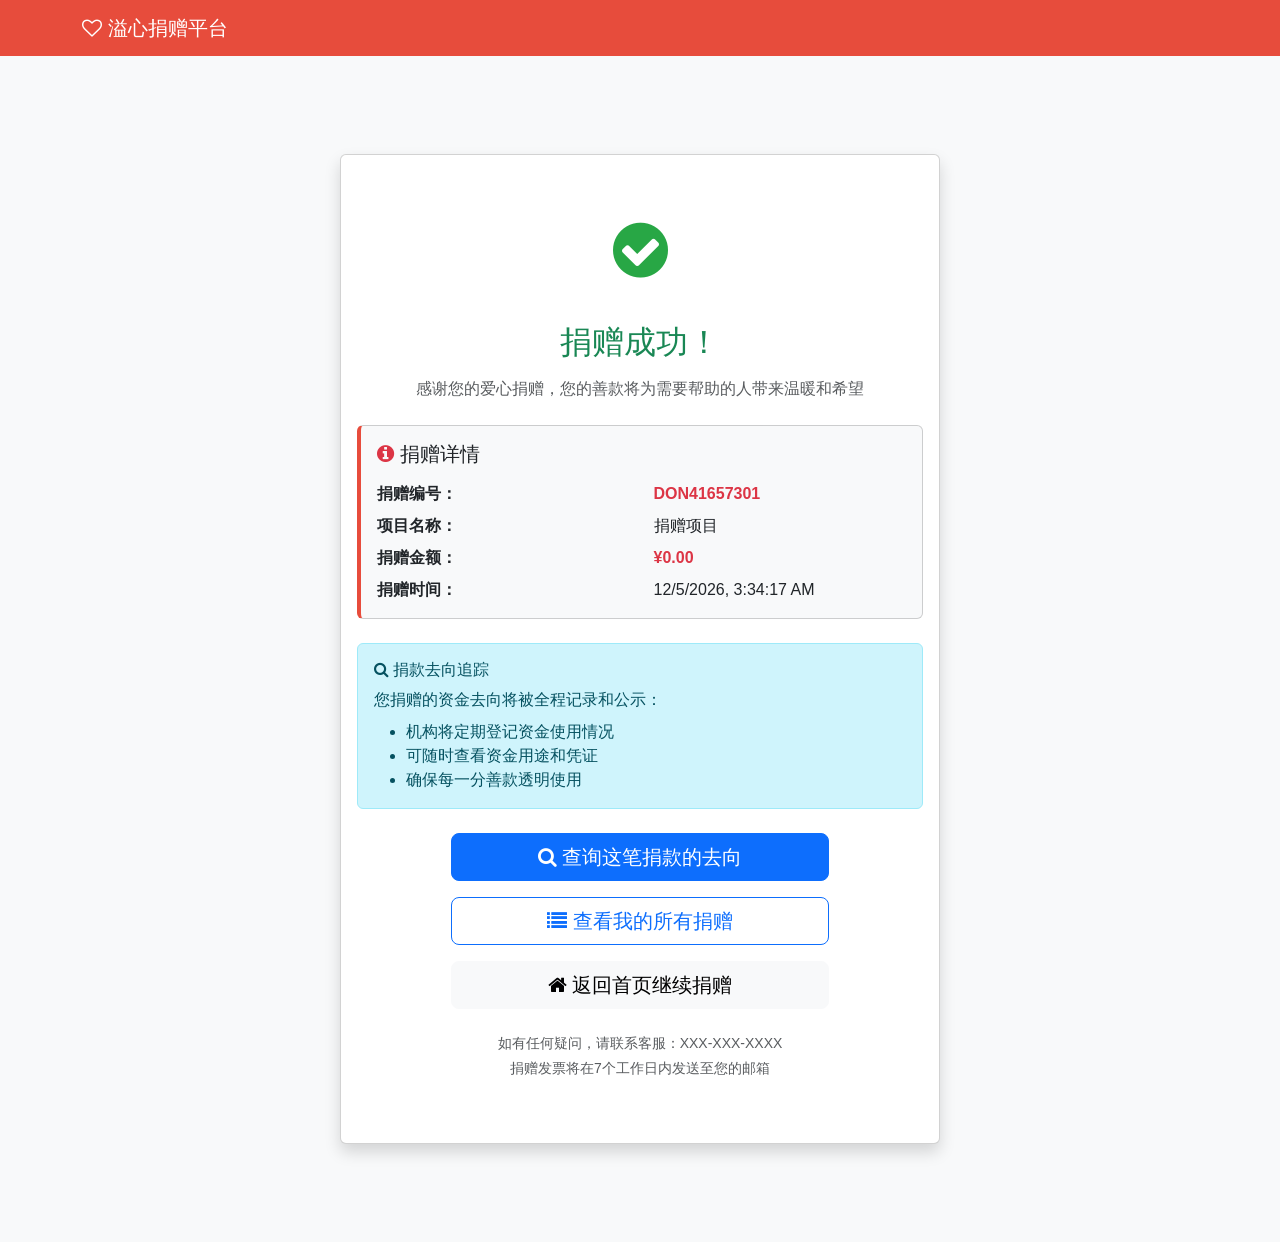
<file: repo/donation-success.html>
<!DOCTYPE html>
<html lang="zh-CN">
<head>
    <meta charset="UTF-8">
    <meta name="viewport" content="width=device-width, initial-scale=1.0">
    <title>溢心捐赠平台 - 捐赠成功</title>
    <link href="https://cdn.jsdelivr.net/npm/bootstrap@5.3.0/dist/css/bootstrap.min.css" rel="stylesheet">
    <link rel="stylesheet" href="https://cdn.jsdelivr.net/npm/font-awesome@4.7.0/css/font-awesome.min.css">
    <style>
        body { font-family: "Microsoft YaHei", sans-serif; background-color: #f8f9fa; }
        .success-card { max-width: 600px; margin: 50px auto; }
        .success-icon { font-size: 4rem; color: #28a745; }
        .info-card { background-color: #f8f9fa; border-left: 4px solid #e74c3c; }
    </style>
</head>
<body>
    <nav class="navbar navbar-expand-lg navbar-dark" style="background-color: #e74c3c;">
        <div class="container">
            <a class="navbar-brand" href="index.html">
                <i class="fa fa-heart-o"></i> 溢心捐赠平台
            </a>
        </div>
    </nav>

    <div class="container py-5">
        <div class="card success-card shadow">
            <div class="card-body text-center py-5">
                <!-- 成功图标 -->
                <div class="success-icon mb-4">
                    <i class="fa fa-check-circle"></i>
                </div>
                
                <!-- 成功标题 -->
                <h2 class="text-success mb-3">捐赠成功！</h2>
                <p class="text-muted mb-4">感谢您的爱心捐赠，您的善款将为需要帮助的人带来温暖和希望</p>
                
                <!-- 捐赠信息卡片 -->
                <div class="card info-card mb-4 text-start">
                    <div class="card-body">
                        <h5 class="card-title mb-3"><i class="fa fa-info-circle text-danger"></i> 捐赠详情</h5>
                        <div id="donationInfo">
                            <!-- 动态加载 -->
                        </div>
                    </div>
                </div>
                
                <!-- 去向追踪信息 -->
                <div class="alert alert-info text-start mb-4">
                    <h6><i class="fa fa-search"></i> 捐款去向追踪</h6>
                    <p class="mb-2">您捐赠的资金去向将被全程记录和公示：</p>
                    <ul class="mb-0">
                        <li>机构将定期登记资金使用情况</li>
                        <li>可随时查看资金用途和凭证</li>
                        <li>确保每一分善款透明使用</li>
                    </ul>
                </div>
                
                <!-- 操作按钮 -->
                <div class="d-grid gap-3 col-md-8 mx-auto">
                    <button onclick="viewDonationUsage()" class="btn btn-primary btn-lg">
                        <i class="fa fa-search"></i> 查询这笔捐款的去向
                    </button>
                    <button onclick="viewAllDonations()" class="btn btn-outline-primary btn-lg">
                        <i class="fa fa-list"></i> 查看我的所有捐赠
                    </button>
                    <button onclick="goToHome()" class="btn btn-light btn-lg">
                        <i class="fa fa-home"></i> 返回首页继续捐赠
                    </button>
                </div>
                
                <!-- 温馨提示 -->
                <div class="mt-4 text-muted small">
                    <p class="mb-1">如有任何疑问，请联系客服：XXX-XXX-XXXX</p>
                    <p>捐赠发票将在7个工作日内发送至您的邮箱</p>
                </div>
            </div>
        </div>
    </div>

    <script src="login-check.js"></script>
    <script>
        // 从URL参数获取捐赠信息
        const urlParams = new URLSearchParams(window.location.search);
        const donationId = urlParams.get('donationId') || 'DON' + Date.now().toString().slice(-8);
        const projectName = urlParams.get('project') || '捐赠项目';
        const amount = urlParams.get('amount') || '0.00';
        const projectId = urlParams.get('projectId') || '1';
        
        // 显示捐赠信息
        document.getElementById('donationInfo').innerHTML = `
            <div class="row">
                <div class="col-6">
                    <p class="mb-2"><strong>捐赠编号：</strong></p>
                    <p class="mb-2"><strong>项目名称：</strong></p>
                    <p class="mb-2"><strong>捐赠金额：</strong></p>
                    <p class="mb-0"><strong>捐赠时间：</strong></p>
                </div>
                <div class="col-6">
                    <p class="mb-2 text-danger fw-bold">${donationId}</p>
                    <p class="mb-2">${projectName}</p>
                    <p class="mb-2 text-danger fw-bold">¥${parseFloat(amount).toFixed(2)}</p>
                    <p class="mb-0">${new Date().toLocaleString()}</p>
                </div>
            </div>
        `;
        
        // 查询该笔捐款的去向
        function viewDonationUsage() {
            if (isLoggedIn()) {
                // 跳转到该笔捐赠的去向详情页
                window.location.href = `donor-dashboard.html?donation=${donationId}`;
            } else {
                alert('请先登录以查看捐款去向');
                window.location.href = `login.html?redirect=donor-dashboard.html&donationId=${donationId}`;
            }
        }
        
        // 查看所有捐赠
        function viewAllDonations() {
            if (isLoggedIn()) {
                window.location.href = 'donor-dashboard.html';
            } else {
                alert('请先登录以查看捐赠记录');
                window.location.href = 'login.html?redirect=donor-dashboard.html';
            }
        }
        
        // 返回首页
        function goToHome() {
            window.location.href = 'index.html';
        }
    </script>
</body>
</html>
</file>
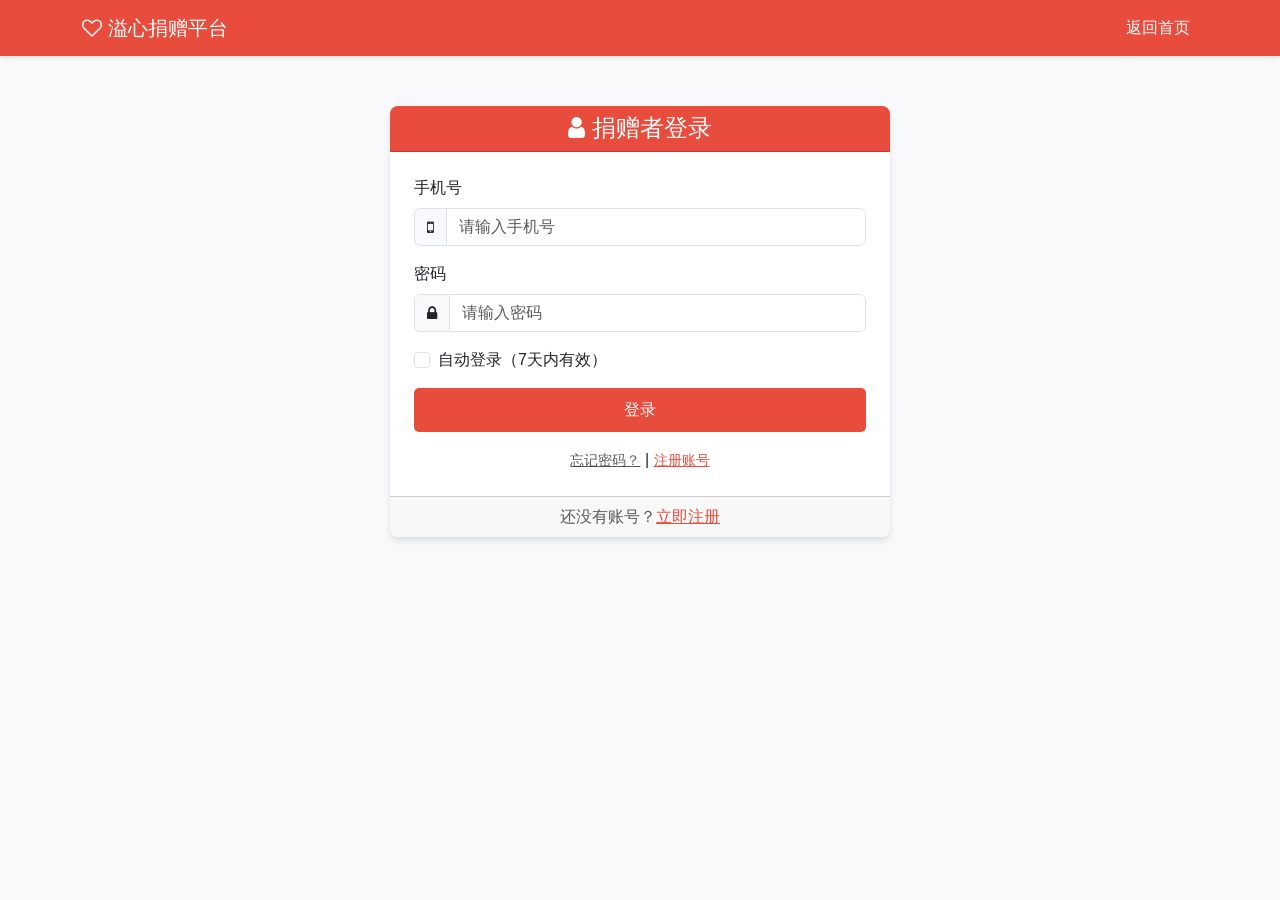
<file: repo/donation-usage.html>
<!DOCTYPE html>
<html lang="zh-CN">
<head>
    <meta charset="UTF-8">
    <meta name="viewport" content="width=device-width, initial-scale=1.0">
    <title>溢心捐赠平台 - 捐款去向详情</title>
    <link href="https://cdn.jsdelivr.net/npm/bootstrap@5.3.0/dist/css/bootstrap.min.css" rel="stylesheet">
    <link rel="stylesheet" href="https://cdn.jsdelivr.net/npm/font-awesome@4.7.0/css/font-awesome.min.css">
    <link rel="stylesheet" href="style.css">
    <style>
        .usage-item {
            border-left: 4px solid #e74c3c;
            padding-left: 15px;
            margin-bottom: 20px;
        }
        .proof-img {
            max-width: 200px;
            cursor: pointer;
            transition: transform 0.3s;
        }
        .proof-img:hover {
            transform: scale(1.05);
        }
    </style>
</head>
<body>
    <nav class="navbar navbar-expand-lg navbar-dark">
        <div class="container">
            <a class="navbar-brand" href="index.html"><i class="fa fa-heart-o"></i> 溢心捐赠平台</a>
            <div class="navbar-nav ms-auto">
                <a href="donor-dashboard.html" class="nav-link">我的捐赠</a>
                <a href="index.html" class="nav-link">首页</a>
            </div>
        </div>
    </nav>

    <div class="container py-5">
        <div class="row">
            <div class="col-md-8">
                <!-- 捐赠信息 -->
                <div class="card mb-4">
                    <div class="card-header bg-danger text-white">
                        <h5 class="mb-0"><i class="fa fa-info-circle"></i> 捐赠信息</h5>
                    </div>
                    <div class="card-body">
                        <div class="row" id="donationInfo">
                            <!-- 动态加载 -->
                        </div>
                    </div>
                </div>

                <!-- 捐款去向记录 -->
                <div class="card">
                    <div class="card-header bg-white">
                        <h5 class="mb-0"><i class="fa fa-search"></i> 资金使用记录</h5>
                        <small class="text-muted">这笔捐款的具体使用情况</small>
                    </div>
                    <div class="card-body">
                        <div id="usageRecords">
                            <!-- 动态加载 -->
                        </div>
                        <div class="text-center py-4" id="loading">
                            <div class="spinner-border text-danger" role="status">
                                <span class="visually-hidden">加载中...</span>
                            </div>
                        </div>
                        <div class="text-center py-4" id="noUsage" style="display: none;">
                            <div class="alert alert-info">
                                <i class="fa fa-info-circle"></i> 该笔捐款的去向记录正在登记中
                            </div>
                        </div>
                    </div>
                </div>
            </div>

            <!-- 侧边栏信息 -->
            <div class="col-md-4">
                <div class="card sticky-top" style="top: 20px;">
                    <div class="card-body">
                        <h6><i class="fa fa-lightbulb-o text-warning"></i> 捐款去向说明</h6>
                        <p class="small text-muted">机构会定期登记资金的具体使用情况，包括：</p>
                        <ul class="small text-muted">
                            <li>资金的具体用途</li>
                            <li>使用金额和时间</li>
                            <li>相关的凭证图片</li>
                            <li>审核状态</li>
                        </ul>
                        
                        <hr>
                        
                        <h6><i class="fa fa-clock-o text-info"></i> 时间线</h6>
                        <div class="timeline mt-3">
                            <div class="timeline-item">
                                <div class="timeline-marker bg-danger"></div>
                                <div class="timeline-content">
                                    <small class="text-muted">捐赠时间</small>
                                    <p class="mb-0" id="donationTime">--</p>
                                </div>
                            </div>
                            <div class="timeline-item">
                                <div class="timeline-marker bg-warning"></div>
                                <div class="timeline-content">
                                    <small class="text-muted">资金到账</small>
                                    <p class="mb-0">捐赠后实时到账</p>
                                </div>
                            </div>
                            <div class="timeline-item">
                                <div class="timeline-marker bg-primary"></div>
                                <div class="timeline-content">
                                    <small class="text-muted">使用登记</small>
                                    <p class="mb-0" id="usageTime">--</p>
                                </div>
                            </div>
                        </div>
                    </div>
                </div>
            </div>
        </div>
    </div>

    <!-- 图片预览模态框 -->
    <div class="modal fade" id="imagePreviewModal" tabindex="-1">
        <div class="modal-dialog modal-lg">
            <div class="modal-content">
                <div class="modal-body text-center">
                    <img id="previewImage" class="img-fluid" src="">
                </div>
            </div>
        </div>
    </div>

    <script src="https://cdn.jsdelivr.net/npm/bootstrap@5.3.0/dist/js/bootstrap.bundle.min.js"></script>
    <script src="login-check.js"></script>
    <script>
        // 页面访问控制
        const user = getCurrentUser();
        if (!user || user.userType !== 'donor') {
            alert('请先以捐赠者身份登录');
            window.location.href = 'login.html?redirect=donation-usage.html';
        }

        // 从URL获取捐赠ID
        const urlParams = new URLSearchParams(window.location.search);
        const donationId = urlParams.get('donationId');

        if (!donationId) {
            alert('未指定捐赠记录');
            window.location.href = 'donor-dashboard.html';
        }

        // 模拟数据
        const usageDetailData = {
            donationInfo: {
                id: donationId,
                orderNo: donationId,
                projectTitle: '乡村教育助学计划',
                orgName: '中国乡村发展基金会',
                amount: 100.00,
                date: '2024-12-15 10:30:25',
                status: 'paid'
            },
            usageRecords: [
                {
                    id: 1,
                    description: '为XX县希望小学采购学习用品（书包、文具、作业本等）',
                    amount: 50.00,
                    date: '2024-12-20',
                    status: 'verified',
                    proof: 'https://picsum.photos/400/300?random=6',
                    proofName: '采购发票.jpg',
                    verifiedBy: '管理员',
                    verifiedAt: '2024-12-21 09:30:00'
                },
                {
                    id: 2,
                    description: '乡村教师培训课程费用',
                    amount: 30.00,
                    date: '2024-12-25',
                    status: 'submitted',
                    proof: null,
                    verifiedBy: null,
                    verifiedAt: null
                }
            ]
        };

        $(document).ready(function() {
            loadDonationDetail();
        });

        function loadDonationDetail() {
            setTimeout(() => {
                // 显示捐赠信息
                const info = usageDetailData.donationInfo;
                document.getElementById('donationInfo').innerHTML = `
                    <div class="col-md-6">
                        <p class="mb-2"><strong>项目名称：</strong>${info.projectTitle}</p>
                        <p class="mb-2"><strong>捐赠机构：</strong>${info.orgName}</p>
                        <p class="mb-2"><strong>捐赠金额：</strong><span class="text-danger fw-bold">¥${info.amount.toFixed(2)}</span></p>
                        <p class="mb-0"><strong>捐赠时间：</strong>${info.date}</p>
                    </div>
                    <div class="col-md-6">
                        <p class="mb-2"><strong>捐赠编号：</strong><code>${info.orderNo}</code></p>
                        <p class="mb-2"><strong>捐赠状态：</strong><span class="badge bg-success">已支付</span></p>
                        <p class="mb-2"><strong>去向登记：</strong><span class="badge bg-primary">${usageDetailData.usageRecords.length}条</span></p>
                    </div>
                `;
                
                // 更新时间线
                document.getElementById('donationTime').textContent = info.date.split(' ')[0];
                
                if (usageDetailData.usageRecords.length > 0) {
                    const lastUsage = usageDetailData.usageRecords[0];
                    document.getElementById('usageTime').textContent = lastUsage.date;
                }
                
                // 加载使用记录
                loadUsageRecords();
            }, 500);
        }

        function loadUsageRecords() {
            const container = document.getElementById('usageRecords');
            const loading = document.getElementById('loading');
            const noUsage = document.getElementById('noUsage');
            
            setTimeout(() => {
                loading.style.display = 'none';
                
                if (usageDetailData.usageRecords.length === 0) {
                    noUsage.style.display = 'block';
                    return;
                }
                
                usageDetailData.usageRecords.forEach(record => {
                    const usageItem = document.createElement('div');
                    usageItem.className = 'usage-item';
                    
                    let proofHtml = '';
                    if (record.proof) {
                        proofHtml = `
                        <div class="mt-3">
                            <p class="mb-2"><strong>凭证文件：</strong></p>
                            <a href="javascript:void(0)" onclick="previewImage('${record.proof}')">
                                <img src="${record.proof}" class="proof-img img-thumbnail" 
                                     alt="${record.proofName || '凭证图片'}" 
                                     title="点击查看大图">
                            </a>
                        </div>`;
                    }
                    
                    let verifiedHtml = '';
                    if (record.verifiedBy) {
                        verifiedHtml = `<p class="mb-1"><strong>审核人：</strong>${record.verifiedBy}</p>
                                      <p class="mb-0"><strong>审核时间：</strong>${record.verifiedAt}</p>`;
                    }
                    
                    usageItem.innerHTML = `
                        <h6>${record.description}</h6>
                        <div class="row">
                            <div class="col-md-6">
                                <p class="mb-1"><strong>使用金额：</strong>¥${record.amount.toFixed(2)}</p>
                                <p class="mb-1"><strong>使用日期：</strong>${record.date}</p>
                                <p class="mb-1"><strong>登记状态：</strong>
                                    <span class="badge ${getUsageStatusClass(record.status)}">
                                        ${getUsageStatusText(record.status)}
                                    </span>
                                </p>
                                ${verifiedHtml}
                            </div>
                        </div>
                        ${proofHtml}
                        <hr class="mt-3">
                    `;
                    
                    container.appendChild(usageItem);
                });
            }, 800);
        }

        function previewImage(src) {
            document.getElementById('previewImage').src = src;
            new bootstrap.Modal(document.getElementById('imagePreviewModal')).show();
        }

        function getUsageStatusClass(status) {
            switch(status) {
                case 'verified': return 'bg-success';
                case 'submitted': return 'bg-warning';
                case 'draft': return 'bg-secondary';
                default: return 'bg-secondary';
            }
        }

        function getUsageStatusText(status) {
            const statusMap = {
                'draft': '草稿',
                'submitted': '已提交',
                'verified': '已审核'
            };
            return statusMap[status] || status;
        }
    </script>
</body>
</html>
</file>
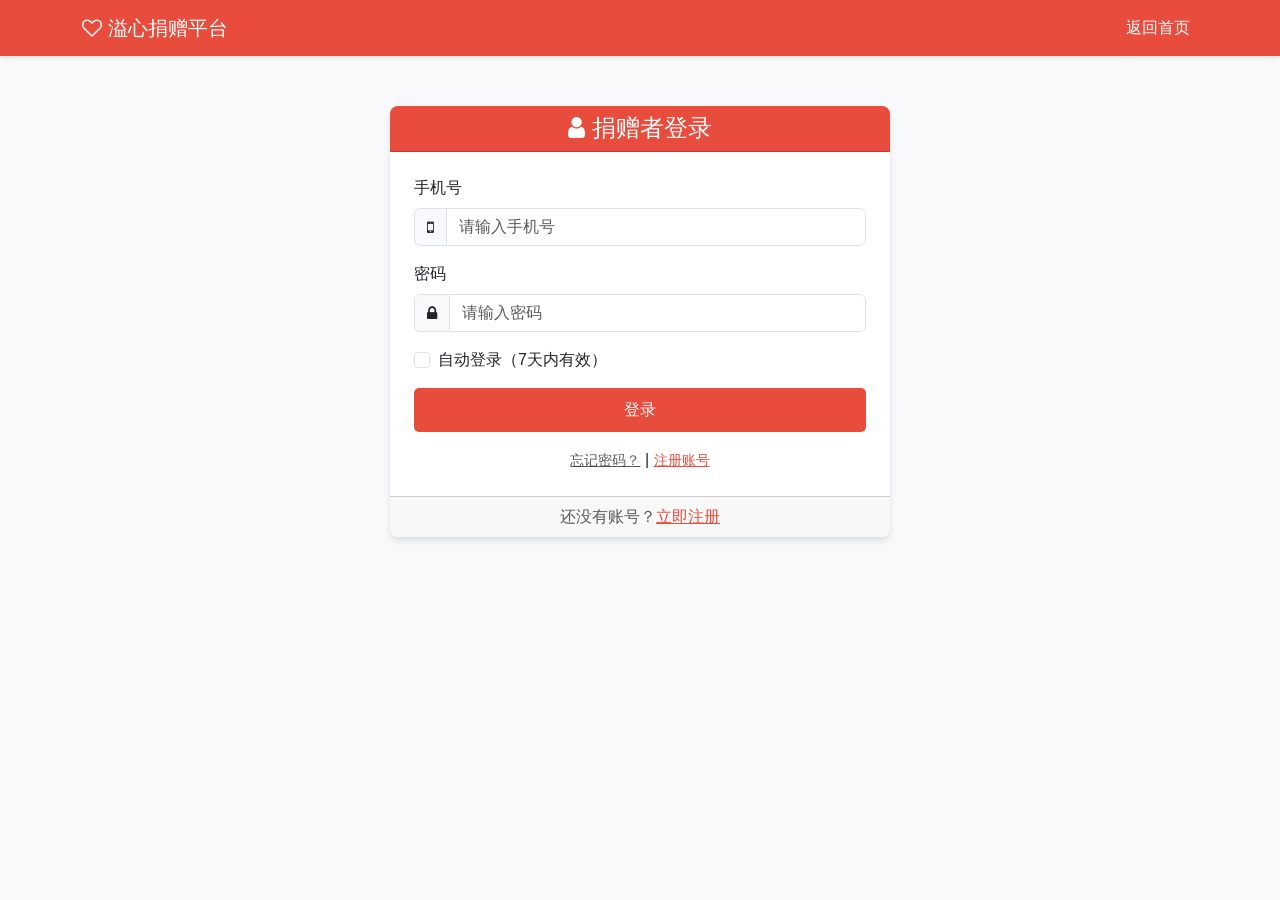
<file: repo/donor-dashboard.html>
<!DOCTYPE html>
<html lang="zh-CN">
<head>
    <meta charset="UTF-8">
    <meta name="viewport" content="width=device-width, initial-scale=1.0">
    <title>溢心捐赠平台 - 我的捐赠</title>
    <link href="https://cdn.jsdelivr.net/npm/bootstrap@5.3.0/dist/css/bootstrap.min.css" rel="stylesheet">
    <link rel="stylesheet" href="https://cdn.jsdelivr.net/npm/font-awesome@4.7.0/css/font-awesome.min.css">
    <link rel="stylesheet" href="style.css">
    <style>
        .status-badge { font-size: 0.8rem; }
        .donation-card { transition: transform 0.3s; }
        .donation-card:hover { transform: translateY(-3px); }
    </style>
</head>
<body>
    <nav class="navbar navbar-expand-lg navbar-dark">
        <div class="container">
            <a class="navbar-brand" href="index.html"><i class="fa fa-heart-o"></i> 溢心捐赠平台</a>
            <div class="navbar-nav ms-auto">
                <a href="index.html" class="nav-link">首页</a>
                <a href="donor-dashboard.html" class="nav-link active">我的捐赠</a>
                <button class="btn btn-light ms-2" onclick="logout()">退出登录</button>
            </div>
        </div>
    </nav>

    <div class="container py-5">
        <h2 class="mb-4"><i class="fa fa-heart"></i> 我的捐赠记录</h2>
        
        <!-- 统计信息 -->
        <div class="row mb-4">
            <div class="col-md-4">
                <div class="card bg-light">
                    <div class="card-body text-center">
                        <h3 class="text-danger" id="totalAmount">¥0</h3>
                        <small>累计捐赠</small>
                    </div>
                </div>
            </div>
            <div class="col-md-4">
                <div class="card bg-light">
                    <div class="card-body text-center">
                        <h3 class="text-success" id="totalCount">0</h3>
                        <small>捐赠次数</small>
                    </div>
                </div>
            </div>
            <div class="col-md-4">
                <div class="card bg-light">
                    <div class="card-body text-center">
                        <h3 class="text-info" id="projectsCount">0</h3>
                        <small>支持项目</small>
                    </div>
                </div>
            </div>
        </div>

        <!-- 捐赠记录列表 -->
        <div class="card">
            <div class="card-header bg-white">
                <h5 class="mb-0">捐赠历史</h5>
            </div>
            <div class="card-body">
                <div id="loading" class="text-center py-4">
                    <div class="spinner-border text-danger" role="status">
                        <span class="visually-hidden">加载中...</span>
                    </div>
                </div>
                <div id="noData" class="text-center py-4" style="display: none;">
                    <p class="text-muted">暂无捐赠记录</p>
                    <a href="index.html" class="btn donate-btn">去捐赠</a>
                </div>
                <div id="donationsList" class="row g-3">
                    <!-- 通过JS动态加载 -->
                </div>
            </div>
        </div>
    </div>

    <!-- 捐款去向详情模态框 -->
    <div class="modal fade" id="usageDetailModal" tabindex="-1">
        <div class="modal-dialog modal-lg">
            <div class="modal-content">
                <div class="modal-header">
                    <h5 class="modal-title">捐款去向详情</h5>
                    <button type="button" class="btn-close" data-bs-dismiss="modal"></button>
                </div>
                <div class="modal-body" id="usageContent">
                    <!-- 动态加载 -->
                </div>
            </div>
        </div>
    </div>

    <script src="https://cdn.jsdelivr.net/npm/bootstrap@5.3.0/dist/js/bootstrap.bundle.min.js"></script>
    <script src="https://code.jquery.com/jquery-3.6.0.min.js"></script>
    <script src="login-check.js"></script>
    <script>
        // 页面访问控制
        const user = getCurrentUser();
        if (!user || user.userType !== 'donor') {
            alert('请先以捐赠者身份登录');
            window.location.href = 'login.html?redirect=donor-dashboard.html';
        }

        // 捐赠记录数据
        const donationsData = [
            {
                id: 1,
                orderNo: 'DON' + Date.now().toString().slice(-8),
                projectId: 1,
                projectTitle: "乡村教育助学计划",
                orgName: "中国乡村发展基金会",
                amount: 100.00,
                date: "2024-12-15 10:30:25",
                status: "paid",
                usageCount: 2,
                cover: "https://picsum.photos/100/80?random=1"
            },
            {
                id: 2,
                orderNo: 'DON' + (Date.now() - 86400000).toString().slice(-8),
                projectId: 2,
                projectTitle: "大病医疗救助项目",
                orgName: "中国残疾人福利基金会",
                amount: 200.00,
                date: "2024-12-10 14:20:15",
                status: "paid",
                usageCount: 1,
                cover: "https://picsum.photos/100/80?random=2"
            }
        ];

        // 捐款去向数据
        const usageData = {
            1: [
                {
                    id: 1,
                    description: "为XX县希望小学采购学习用品（书包、文具等）",
                    amount: 50.00,
                    date: "2024-12-20",
                    status: "verified",
                    proof: "https://picsum.photos/200/150?random=4"
                },
                {
                    id: 2,
                    description: "乡村教师培训课程费用",
                    amount: 30.00,
                    date: "2024-12-25",
                    status: "submitted",
                    proof: null
                }
            ],
            2: [
                {
                    id: 3,
                    description: "为重病患者张先生提供医疗补贴",
                    amount: 200.00,
                    date: "2024-12-18",
                    status: "verified",
                    proof: "https://picsum.photos/200/150?random=5"
                }
            ]
        };

        $(document).ready(function() {
            loadDonations();
        });

        function loadDonations() {
            setTimeout(() => {
                if (donationsData.length === 0) {
                    $('#loading').hide();
                    $('#noData').show();
                    return;
                }
                
                $('#loading').hide();
                renderDonations(donationsData);
                updateStatistics(donationsData);
            }, 800);
        }

        function renderDonations(donations) {
            const container = $('#donationsList');
            
            donations.forEach(donation => {
                const card = `
                <div class="col-md-6">
                    <div class="card donation-card h-100">
                        <div class="card-body">
                            <div class="row">
                                <div class="col-3">
                                    <img src="${donation.cover}" class="img-fluid rounded" alt="项目封面">
                                </div>
                                <div class="col-9">
                                    <h6 class="fw-bold">${donation.projectTitle}</h6>
                                    <p class="text-muted small mb-2">${donation.orgName}</p>
                                    <div class="d-flex justify-content-between align-items-center">
                                        <span class="text-danger fw-bold">¥${donation.amount.toFixed(2)}</span>
                                        <span class="badge ${getStatusClass(donation.status)}">
                                            ${getStatusText(donation.status)}
                                        </span>
                                    </div>
                                    <p class="small text-muted mb-2">${donation.date}</p>
                                    <div class="d-flex justify-content-between">
                                        <small class="text-muted">订单号：${donation.orderNo}</small>
                                        <button class="btn btn-sm btn-outline-primary" onclick="viewUsage(${donation.id})" 
                                                ${donation.usageCount > 0 ? '' : 'disabled'}>
                                            <i class="fa fa-search"></i> 查看去向
                                        </button>
                                    </div>
                                </div>
                            </div>
                        </div>
                    </div>
                </div>`;
                container.append(card);
            });
        }

        function updateStatistics(donations) {
            const totalAmount = donations.reduce((sum, d) => sum + d.amount, 0);
            const projects = [...new Set(donations.map(d => d.projectId))];
            
            $('#totalAmount').text('¥' + totalAmount.toFixed(2));
            $('#totalCount').text(donations.length);
            $('#projectsCount').text(projects.length);
        }

        function viewUsage(donationId) {
            const donation = donationsData.find(d => d.id === donationId);
            if (!donation) return;
            
            const usageRecords = usageData[donationId] || [];
            
            let html = `
                <div class="mb-4">
                    <h6>捐赠信息</h6>
                    <div class="card bg-light">
                        <div class="card-body">
                            <p><strong>项目：</strong>${donation.projectTitle}</p>
                            <p><strong>机构：</strong>${donation.orgName}</p>
                            <p><strong>捐赠金额：</strong>¥${donation.amount.toFixed(2)}</p>
                            <p><strong>捐赠时间：</strong>${donation.date}</p>
                        </div>
                    </div>
                </div>`;
            
            if (usageRecords.length === 0) {
                html += '<div class="alert alert-info">暂无捐款去向登记</div>';
            } else {
                html += '<h6 class="mb-3">资金使用记录</h6>';
                
                usageRecords.forEach(record => {
                    html += `
                    <div class="card mb-3">
                        <div class="card-body">
                            <div class="row">
                                <div class="col-md-8">
                                    <h6>${record.description}</h6>
                                    <p class="mb-1"><strong>使用金额：</strong>¥${record.amount.toFixed(2)}</p>
                                    <p class="mb-1"><strong>使用日期：</strong>${record.date}</p>
                                    <p class="mb-1"><strong>状态：</strong>
                                        <span class="badge ${getUsageStatusClass(record.status)}">
                                            ${getUsageStatusText(record.status)}
                                        </span>
                                    </p>
                                </div>`;
                    
                    if (record.proof) {
                        html += `
                                <div class="col-md-4">
                                    <p class="mb-2"><strong>凭证：</strong></p>
                                    <a href="${record.proof}" target="_blank">
                                        <img src="${record.proof}" class="img-thumbnail w-100" style="cursor: pointer;">
                                    </a>
                                </div>`;
                    }
                    
                    html += `</div></div></div>`;
                });
            }
            
            $('#usageContent').html(html);
            new bootstrap.Modal(document.getElementById('usageDetailModal')).show();
        }

        function getStatusClass(status) {
            const classes = {
                'paid': 'bg-success',
                'pending': 'bg-warning',
                'failed': 'bg-danger',
                'refunded': 'bg-secondary'
            };
            return classes[status] || 'bg-secondary';
        }

        function getStatusText(status) {
            const texts = {
                'pending': '待支付',
                'paid': '已支付',
                'failed': '支付失败',
                'refunded': '已退款'
            };
            return texts[status] || status;
        }

        function getUsageStatusClass(status) {
            const classes = {
                'verified': 'bg-success',
                'submitted': 'bg-warning',
                'draft': 'bg-secondary'
            };
            return classes[status] || 'bg-secondary';
        }

        function getUsageStatusText(status) {
            const texts = {
                'draft': '草稿',
                'submitted': '已提交',
                'verified': '已审核'
            };
            return texts[status] || status;
        }
    </script>
</body>
</html>
</file>
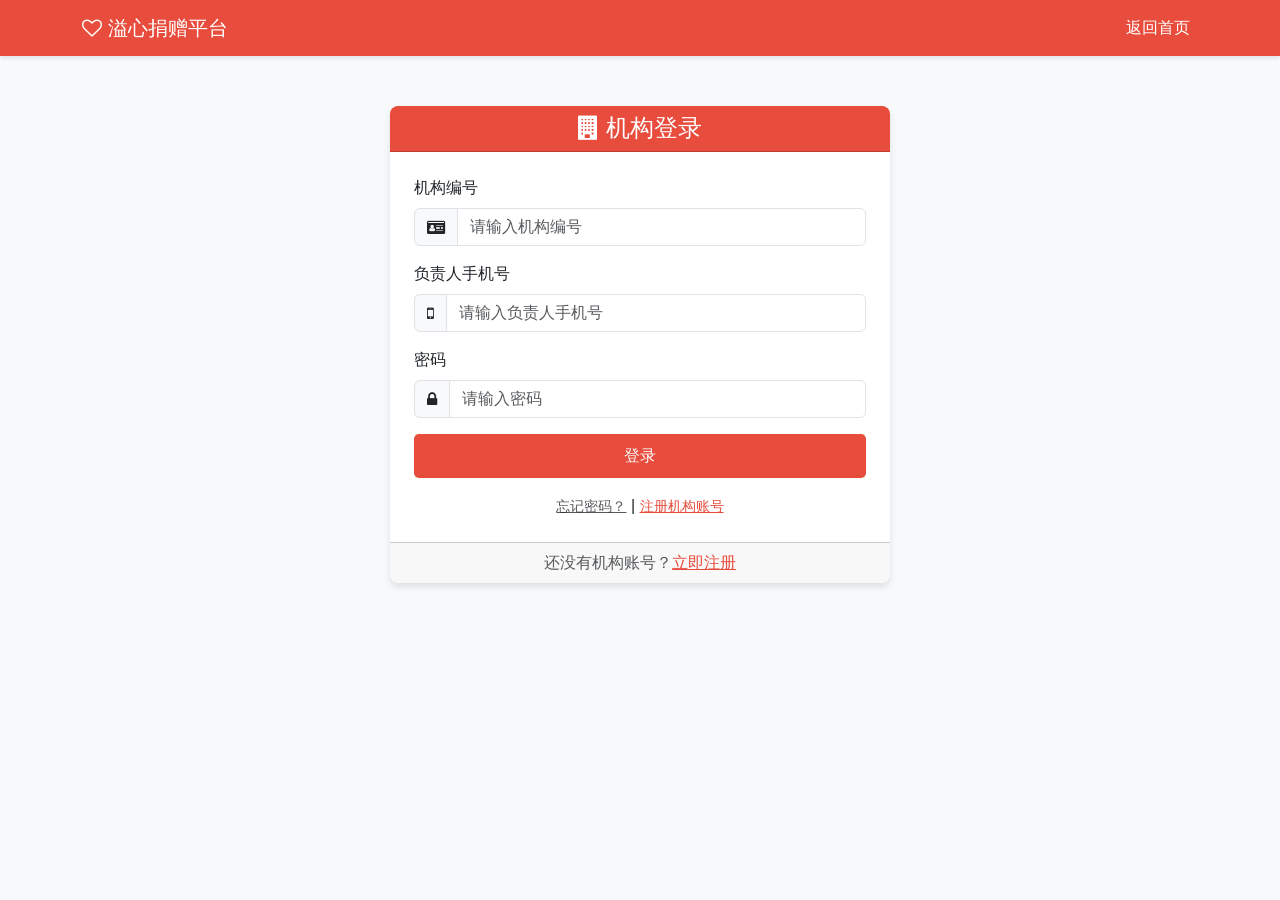
<file: repo/org-dashboard.html>
<!DOCTYPE html>
<html lang="zh-CN">
<head>
    <meta charset="UTF-8">
    <meta name="viewport" content="width=device-width, initial-scale=1.0">
    <title>溢心捐赠平台 - 机构面板</title>
    <link href="https://cdn.jsdelivr.net/npm/bootstrap@5.3.0/dist/css/bootstrap.min.css" rel="stylesheet">
    <link rel="stylesheet" href="https://cdn.jsdelivr.net/npm/font-awesome@4.7.0/css/font-awesome.min.css">
    <link rel="stylesheet" href="style.css">
    <style>
        .stat-card {
            border-radius: 8px;
            transition: transform 0.3s;
        }
        .stat-card:hover {
            transform: translateY(-5px);
        }
        .nav-pills .nav-link.active {
            background-color: #e74c3c;
        }
    </style>
</head>
<body>
    <nav class="navbar navbar-expand-lg navbar-dark">
        <div class="container">
            <a class="navbar-brand" href="index.html"><i class="fa fa-heart-o"></i> 溢心捐赠平台</a>
            <div class="navbar-nav ms-auto">
                <a href="org-dashboard.html" class="nav-link active">机构面板</a>
                <a href="org-usage-register.html" class="nav-link">去向登记</a>
                <button class="btn btn-light ms-2" onclick="logout()">退出登录</button>
            </div>
        </div>
    </nav>

    <div class="container py-5">
        <!-- 欢迎信息 -->
        <div class="row mb-4">
            <div class="col-12">
                <div class="card bg-light">
                    <div class="card-body">
                        <h3 id="welcomeTitle">欢迎，公益机构</h3>
                        <p class="text-muted mb-0">在这里管理您的项目和捐赠记录</p>
                    </div>
                </div>
            </div>
        </div>

        <!-- 统计卡片 -->
        <div class="row mb-5">
            <div class="col-md-3">
                <div class="card stat-card bg-primary text-white">
                    <div class="card-body text-center">
                        <h4 class="fw-bold" id="totalProjects">0</h4>
                        <p class="mb-0">总项目数</p>
                    </div>
                </div>
            </div>
            <div class="col-md-3">
                <div class="card stat-card bg-success text-white">
                    <div class="card-body text-center">
                        <h4 class="fw-bold" id="totalDonations">0</h4>
                        <p class="mb-0">总捐赠数</p>
                    </div>
                </div>
            </div>
            <div class="col-md-3">
                <div class="card stat-card bg-warning text-white">
                    <div class="card-body text-center">
                        <h4 class="fw-bold" id="totalAmount">¥0</h4>
                        <p class="mb-0">筹款总额</p>
                    </div>
                </div>
            </div>
            <div class="col-md-3">
                <div class="card stat-card bg-info text-white">
                    <div class="card-body text-center">
                        <h4 class="fw-bold" id="usageCount">0</h4>
                        <p class="mb-0">登记记录</p>
                    </div>
                </div>
            </div>
        </div>

        <!-- 功能导航 -->
        <div class="row">
            <div class="col-md-4 mb-4">
                <div class="card h-100">
                    <div class="card-body text-center">
                        <div class="mb-3">
                            <i class="fa fa-plus-circle fa-3x text-danger"></i>
                        </div>
                        <h5>创建新项目</h5>
                        <p class="text-muted">发起新的筹款项目</p>
                        <button class="btn donate-btn" onclick="createProject()">创建项目</button>
                    </div>
                </div>
            </div>
            
            <div class="col-md-4 mb-4">
                <div class="card h-100">
                    <div class="card-body text-center">
                        <div class="mb-3">
                            <i class="fa fa-list fa-3x text-primary"></i>
                        </div>
                        <h5>项目管理</h5>
                        <p class="text-muted">查看和管理所有项目</p>
                        <button class="btn btn-outline-primary" onclick="manageProjects()">管理项目</button>
                    </div>
                </div>
            </div>
            
            <div class="col-md-4 mb-4">
                <div class="card h-100">
                    <div class="card-body text-center">
                        <div class="mb-3">
                            <i class="fa fa-file-text fa-3x text-success"></i>
                        </div>
                        <h5>捐赠记录</h5>
                        <p class="text-muted">查看所有捐赠详情</p>
                        <a href="org-usage-register.html" class="btn btn-outline-success">查看记录</a>
                    </div>
                </div>
            </div>
        </div>

        <!-- 最近捐赠 -->
        <div class="card mt-4">
            <div class="card-header bg-white">
                <h5 class="mb-0"><i class="fa fa-history"></i> 最近的捐赠</h5>
            </div>
            <div class="card-body">
                <div class="table-responsive">
                    <table class="table table-hover">
                        <thead>
                            <tr>
                                <th>捐赠者</th>
                                <th>项目</th>
                                <th>金额</th>
                                <th>时间</th>
                                <th>状态</th>
                            </tr>
                        </thead>
                        <tbody id="recentDonations">
                            <!-- 动态加载 -->
                        </tbody>
                    </table>
                </div>
                <div class="text-center" id="noDonations" style="display: none;">
                    <p class="text-muted">暂无捐赠记录</p>
                </div>
            </div>
        </div>
    </div>

    <!-- 创建项目模态框 -->
    <div class="modal fade" id="createProjectModal" tabindex="-1">
        <div class="modal-dialog">
            <div class="modal-content">
                <div class="modal-header">
                    <h5 class="modal-title">创建新项目</h5>
                    <button type="button" class="btn-close" data-bs-dismiss="modal"></button>
                </div>
                <div class="modal-body">
                    <form id="projectForm">
                        <div class="mb-3">
                            <label class="form-label">项目标题</label>
                            <input type="text" class="form-control" placeholder="输入项目标题" required>
                        </div>
                        <div class="mb-3">
                            <label class="form-label">项目描述</label>
                            <textarea class="form-control" rows="3" placeholder="详细描述项目内容" required></textarea>
                        </div>
                        <div class="mb-3">
                            <label class="form-label">目标金额（元）</label>
                            <input type="number" class="form-control" min="100" step="100" required>
                        </div>
                        <button type="submit" class="btn donate-btn w-100">创建项目</button>
                    </form>
                </div>
            </div>
        </div>
    </div>

    <script src="https://cdn.jsdelivr.net/npm/bootstrap@5.3.0/dist/js/bootstrap.bundle.min.js"></script>
    <script src="login-check.js"></script>
    <script>
        // 页面访问控制
        const user = getCurrentUser();
        if (!user || user.userType !== 'org') {
            alert('请先以机构身份登录');
            window.location.href = 'org-login.html?redirect=org-dashboard.html';
        }

        // 更新欢迎信息
        document.getElementById('welcomeTitle').textContent = `欢迎，${user.orgName || '公益机构'}`;

        // 模拟数据
        const orgData = {
            totalProjects: 2,
            totalDonations: 15,
            totalAmount: 3500,
            usageCount: 3,
            recentDonations: [
                { donor: '张先生', project: '乡村教育助学计划', amount: 100, date: '2024-12-15 10:30', status: 'paid' },
                { donor: '李女士', project: '大病医疗救助项目', amount: 200, date: '2024-12-14 14:20', status: 'paid' },
                { donor: '王先生', project: '乡村教育助学计划', amount: 50, date: '2024-12-13 09:15', status: 'paid' }
            ]
        };

        $(document).ready(function() {
            loadDashboardData();
        });

        function loadDashboardData() {
            // 更新统计数据
            document.getElementById('totalProjects').textContent = orgData.totalProjects;
            document.getElementById('totalDonations').textContent = orgData.totalDonations;
            document.getElementById('totalAmount').textContent = '¥' + orgData.totalAmount.toFixed(2);
            document.getElementById('usageCount').textContent = orgData.usageCount;
            
            // 加载最近捐赠
            loadRecentDonations();
        }

        function loadRecentDonations() {
            const tbody = document.getElementById('recentDonations');
            const noData = document.getElementById('noDonations');
            
            if (orgData.recentDonations.length === 0) {
                tbody.innerHTML = '';
                noData.style.display = 'block';
                return;
            }
            
            noData.style.display = 'none';
            tbody.innerHTML = '';
            
            orgData.recentDonations.forEach(donation => {
                const row = `
                <tr>
                    <td>${donation.donor}</td>
                    <td>${donation.project}</td>
                    <td class="fw-bold text-danger">¥${donation.amount.toFixed(2)}</td>
                    <td>${donation.date}</td>
                    <td><span class="badge bg-success">已支付</span></td>
                </tr>`;
                tbody.innerHTML += row;
            });
        }

        function createProject() {
            new bootstrap.Modal(document.getElementById('createProjectModal')).show();
        }

        function manageProjects() {
            alert('项目管理功能开发中...');
        }

        // 提交项目表单
        document.getElementById('projectForm').addEventListener('submit', function(e) {
            e.preventDefault();
            alert('项目创建成功！');
            document.getElementById('projectForm').reset();
            bootstrap.Modal.getInstance(document.getElementById('createProjectModal')).hide();
        });
    </script>
</body>
</html>
</file>
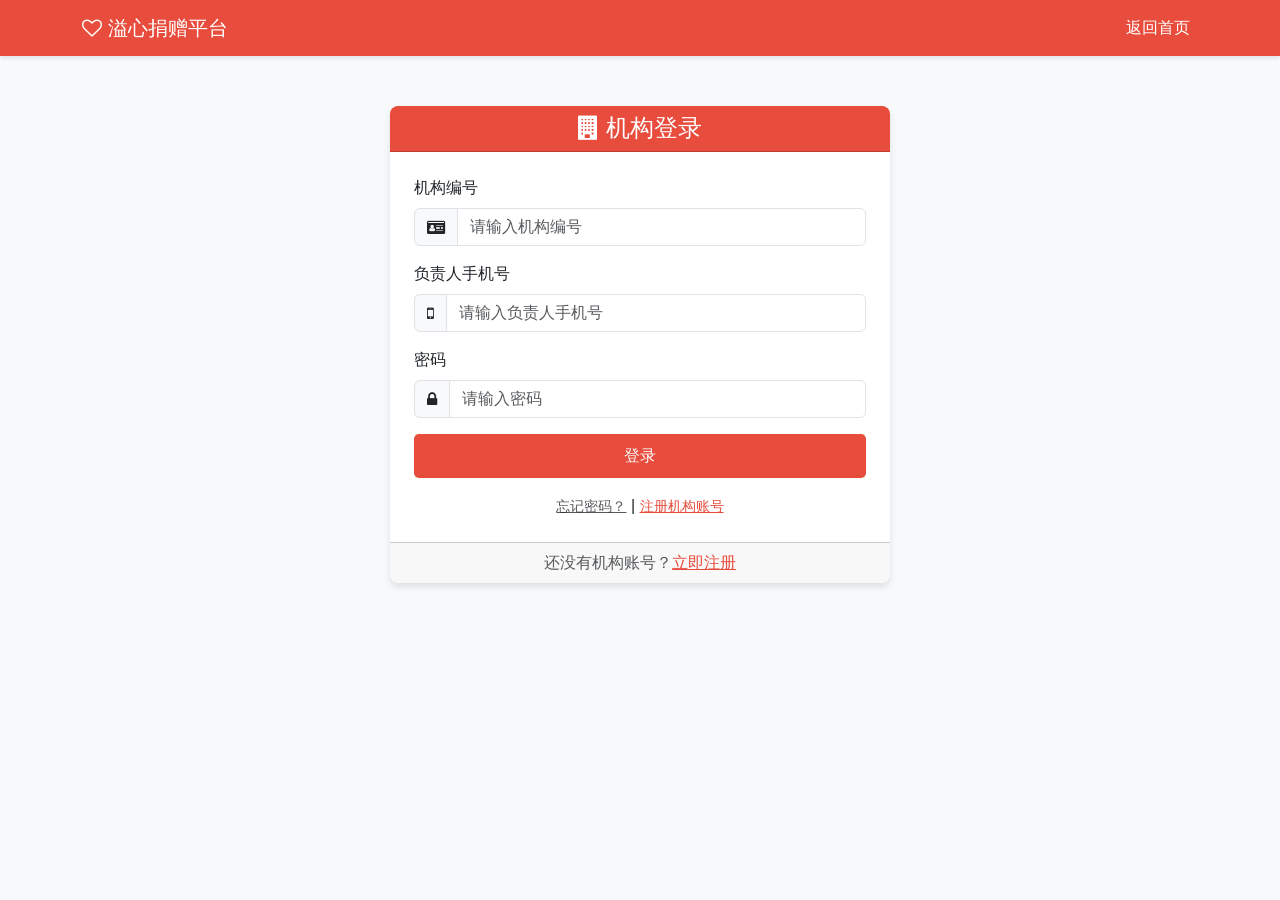
<file: repo/org-usage-register.html>
<!DOCTYPE html>
<html lang="zh-CN">
<head>
    <meta charset="UTF-8">
    <meta name="viewport" content="width=device-width, initial-scale=1.0">
    <title>溢心捐赠平台 - 捐款去向登记</title>
    <link href="https://cdn.jsdelivr.net/npm/bootstrap@5.3.0/dist/css/bootstrap.min.css" rel="stylesheet">
    <link rel="stylesheet" href="https://cdn.jsdelivr.net/npm/font-awesome@4.7.0/css/font-awesome.min.css">
    <link rel="stylesheet" href="style.css">
</head>
<body>
    <nav class="navbar navbar-expand-lg navbar-dark">
        <div class="container">
            <a class="navbar-brand" href="index.html"><i class="fa fa-heart-o"></i> 溢心捐赠平台</a>
            <div class="navbar-nav ms-auto">
                <a href="org-dashboard.html" class="nav-link">机构面板</a>
                <a href="org-usage-register.html" class="nav-link active">去向登记</a>
                <button class="btn btn-light ms-2" onclick="logout()">退出登录</button>
            </div>
        </div>
    </nav>

    <div class="container py-5">
        <div class="row">
            <!-- 左侧：可登记捐赠列表 -->
            <div class="col-md-8">
                <div class="card mb-4">
                    <div class="card-header bg-white">
                        <h5 class="mb-0"><i class="fa fa-list"></i> 可登记去向的捐赠</h5>
                        <small class="text-muted">选择捐赠记录进行资金去向登记</small>
                    </div>
                    <div class="card-body">
                        <div class="table-responsive">
                            <table class="table table-hover" id="donationsTable">
                                <thead>
                                    <tr>
                                        <th>捐赠编号</th>
                                        <th>捐赠者</th>
                                        <th>项目</th>
                                        <th>捐赠金额</th>
                                        <th>已登记</th>
                                        <th>剩余可登记</th>
                                        <th>操作</th>
                                    </tr>
                                </thead>
                                <tbody id="donationsList"></tbody>
                            </table>
                        </div>
                        <div class="text-center py-3" id="loading">
                            <div class="spinner-border text-danger" role="status">
                                <span class="visually-hidden">加载中...</span>
                            </div>
                        </div>
                        <div class="text-center py-3" id="noData" style="display: none;">
                            <p class="text-muted">暂无需要登记去向的捐赠</p>
                        </div>
                    </div>
                </div>

                <!-- 历史登记记录 -->
                <div class="card">
                    <div class="card-header bg-white">
                        <h5 class="mb-0"><i class="fa fa-history"></i> 历史登记记录</h5>
                    </div>
                    <div class="card-body">
                        <div id="historyList"></div>
                        <div class="text-center py-3" id="historyLoading">
                            <div class="spinner-border text-danger" role="status">
                                <span class="visually-hidden">加载中...</span>
                            </div>
                        </div>
                    </div>
                </div>
            </div>

            <!-- 右侧：登记表单 -->
            <div class="col-md-4">
                <div class="card sticky-top" style="top: 20px;">
                    <div class="card-header bg-danger text-white">
                        <h5 class="mb-0"><i class="fa fa-edit"></i> 登记捐款去向</h5>
                    </div>
                    <div class="card-body">
                        <form id="usageForm">
                            <div class="mb-3">
                                <label class="form-label">选择捐赠记录 <span class="text-danger">*</span></label>
                                <select class="form-select" id="donationSelect" required>
                                    <option value="">请选择捐赠记录</option>
                                </select>
                            </div>
                            
                            <div class="mb-3">
                                <label class="form-label">资金用途描述 <span class="text-danger">*</span></label>
                                <textarea class="form-control" id="usageDescription" rows="3" 
                                          placeholder="请详细描述资金的具体用途..." required></textarea>
                            </div>
                            
                            <div class="mb-3">
                                <label class="form-label">使用金额（元） <span class="text-danger">*</span></label>
                                <input type="number" class="form-control" id="usageAmount" 
                                       min="0.01" step="0.01" placeholder="请输入使用金额" required>
                                <div class="form-text">剩余可登记金额：<span id="remainingAmount" class="text-danger fw-bold">0.00</span> 元</div>
                            </div>
                            
                            <div class="mb-3">
                                <label class="form-label">使用日期 <span class="text-danger">*</span></label>
                                <input type="date" class="form-control" id="usageDate" required>
                            </div>
                            
                            <div class="mb-3">
                                <label class="form-label">上传凭证（选填）</label>
                                <input type="file" class="form-control" id="proofFile" accept=".jpg,.jpeg,.png,.pdf">
                                <div class="form-text">支持上传发票、收据、签收单等，最大5MB</div>
                            </div>
                            
                            <button type="submit" class="btn donate-btn w-100" id="submitBtn">
                                <i class="fa fa-save"></i> 提交登记
                            </button>
                        </form>
                    </div>
                </div>
            </div>
        </div>
    </div>

    <script src="https://cdn.jsdelivr.net/npm/bootstrap@5.3.0/dist/js/bootstrap.bundle.min.js"></script>
    <script src="https://code.jquery.com/jquery-3.6.0.min.js"></script>
    <script src="login-check.js"></script>
    <script>
        // 页面访问控制
        const user = getCurrentUser();
        if (!user || user.userType !== 'org') {
            alert('请先以机构身份登录');
            window.location.href = 'org-login.html?redirect=org-usage-register.html';
        }

        // 设置默认日期
        document.getElementById('usageDate').value = new Date().toISOString().split('T')[0];

        // 捐赠数据
        const orgDonationsData = [
            {
                id: 1,
                orderNo: 'DON001',
                donorName: '张先生',
                projectTitle: '乡村教育助学计划',
                amount: 100.00,
                registered: 80.00
            },
            {
                id: 2,
                orderNo: 'DON002',
                donorName: '李女士',
                projectTitle: '大病医疗救助项目',
                amount: 200.00,
                registered: 0.00
            }
        ];

        // 登记历史数据
        const usageHistoryData = [
            {
                id: 1,
                description: '为希望小学采购学习用品',
                projectTitle: '乡村教育助学计划',
                amount: 50.00,
                date: '2024-12-20',
                status: 'verified'
            }
        ];

        let currentDonations = orgDonationsData;

        $(document).ready(function() {
            loadDonations();
            loadHistory();
        });

        function loadDonations() {
            $('#loading').hide();
            
            if (currentDonations.length === 0) {
                $('#noData').show();
                return;
            }
            
            $('#noData').hide();
            renderDonations(currentDonations);
        }

        function renderDonations(donations) {
            const tbody = $('#donationsList');
            const select = $('#donationSelect');
            
            tbody.empty();
            select.empty().append('<option value="">请选择捐赠记录</option>');
            
            donations.forEach(donation => {
                const remaining = donation.amount - donation.registered;
                
                // 表格行
                const row = `
                <tr>
                    <td><small>${donation.orderNo}</small></td>
                    <td>${donation.donorName}</td>
                    <td>${donation.projectTitle}</td>
                    <td class="fw-bold">¥${donation.amount.toFixed(2)}</td>
                    <td>¥${donation.registered.toFixed(2)}</td>
                    <td class="text-danger fw-bold">¥${remaining.toFixed(2)}</td>
                    <td>
                        <button class="btn btn-sm btn-outline-primary" onclick="selectDonation(${donation.id})">
                            <i class="fa fa-edit"></i> 登记
                        </button>
                    </td>
                </tr>`;
                tbody.append(row);
                
                // 下拉选项
                select.append(`<option value="${donation.id}" 
                    data-amount="${donation.amount}" 
                    data-registered="${donation.registered}">
                    ${donation.orderNo} - ${donation.projectTitle} (剩余: ¥${remaining.toFixed(2)})
                </option>`);
            });
        }

        function selectDonation(donationId) {
            $('#donationSelect').val(donationId).trigger('change');
            $('html, body').animate({
                scrollTop: $("#usageForm").offset().top - 100
            }, 500);
        }

        $('#donationSelect').change(function() {
            const donationId = $(this).val();
            if (!donationId) {
                $('#remainingAmount').text('0.00');
                return;
            }
            
            const option = $(this).find('option:selected');
            const amount = parseFloat(option.data('amount'));
            const registered = parseFloat(option.data('registered'));
            const remaining = amount - registered;
            
            $('#remainingAmount').text(remaining.toFixed(2));
        });

        function loadHistory() {
            setTimeout(() => {
                $('#historyLoading').hide();
                
                if (usageHistoryData.length === 0) {
                    $('#historyList').html('<div class="alert alert-info">暂无登记记录</div>');
                    return;
                }
                
                renderHistory(usageHistoryData);
            }, 500);
        }

        function renderHistory(records) {
            const container = $('#historyList');
            
            records.forEach(record => {
                const card = `
                <div class="card mb-2 card-hover">
                    <div class="card-body p-3">
                        <div class="d-flex justify-content-between">
                            <div>
                                <h6 class="mb-1">${record.description.substring(0, 30)}...</h6>
                                <small class="text-muted">项目：${record.projectTitle}</small>
                            </div>
                            <div class="text-end">
                                <span class="badge ${getUsageStatusClass(record.status)}">
                                    ${getUsageStatusText(record.status)}
                                </span>
                                <div class="mt-1">
                                    <small class="text-danger fw-bold">¥${record.amount.toFixed(2)}</small>
                                </div>
                            </div>
                        </div>
                        <small class="text-muted">${record.date}</small>
                    </div>
                </div>`;
                container.append(card);
            });
        }

        $('#usageForm').submit(function(e) {
            e.preventDefault();
            
            const donationId = $('#donationSelect').val();
            const description = $('#usageDescription').val();
            const amount = $('#usageAmount').val();
            const date = $('#usageDate').val();
            
            if (!donationId) {
                alert('请选择捐赠记录');
                return;
            }
            
            // 验证金额
            const option = $('#donationSelect').find('option:selected');
            const maxAmount = parseFloat(option.data('amount')) - parseFloat(option.data('registered'));
            if (parseFloat(amount) > maxAmount) {
                alert(`登记金额不能超过剩余可登记金额 ¥${maxAmount.toFixed(2)}`);
                return;
            }
            
            const submitBtn = $('#submitBtn');
            submitBtn.prop('disabled', true).html('<span class="spinner-border spinner-border-sm"></span> 提交中...');
            
            setTimeout(() => {
                alert('登记成功！');
                $('#usageForm')[0].reset();
                document.getElementById('usageDate').value = new Date().toISOString().split('T')[0];
                
                // 更新数据
                const index = currentDonations.findIndex(d => d.id == donationId);
                if (index !== -1) {
                    currentDonations[index].registered += parseFloat(amount);
                }
                
                loadDonations();
                loadHistory();
                
                submitBtn.prop('disabled', false).html('<i class="fa fa-save"></i> 提交登记');
            }, 1000);
        });

        function getUsageStatusClass(status) {
            switch(status) {
                case 'verified': return 'bg-success';
                case 'submitted': return 'bg-warning';
                case 'draft': return 'bg-secondary';
                default: return 'bg-secondary';
            }
        }

        function getUsageStatusText(status) {
            const statusMap = {
                'draft': '草稿',
                'submitted': '已提交',
                'verified': '已审核'
            };
            return statusMap[status] || status;
        }
    </script>
</body>
</html>
</file>
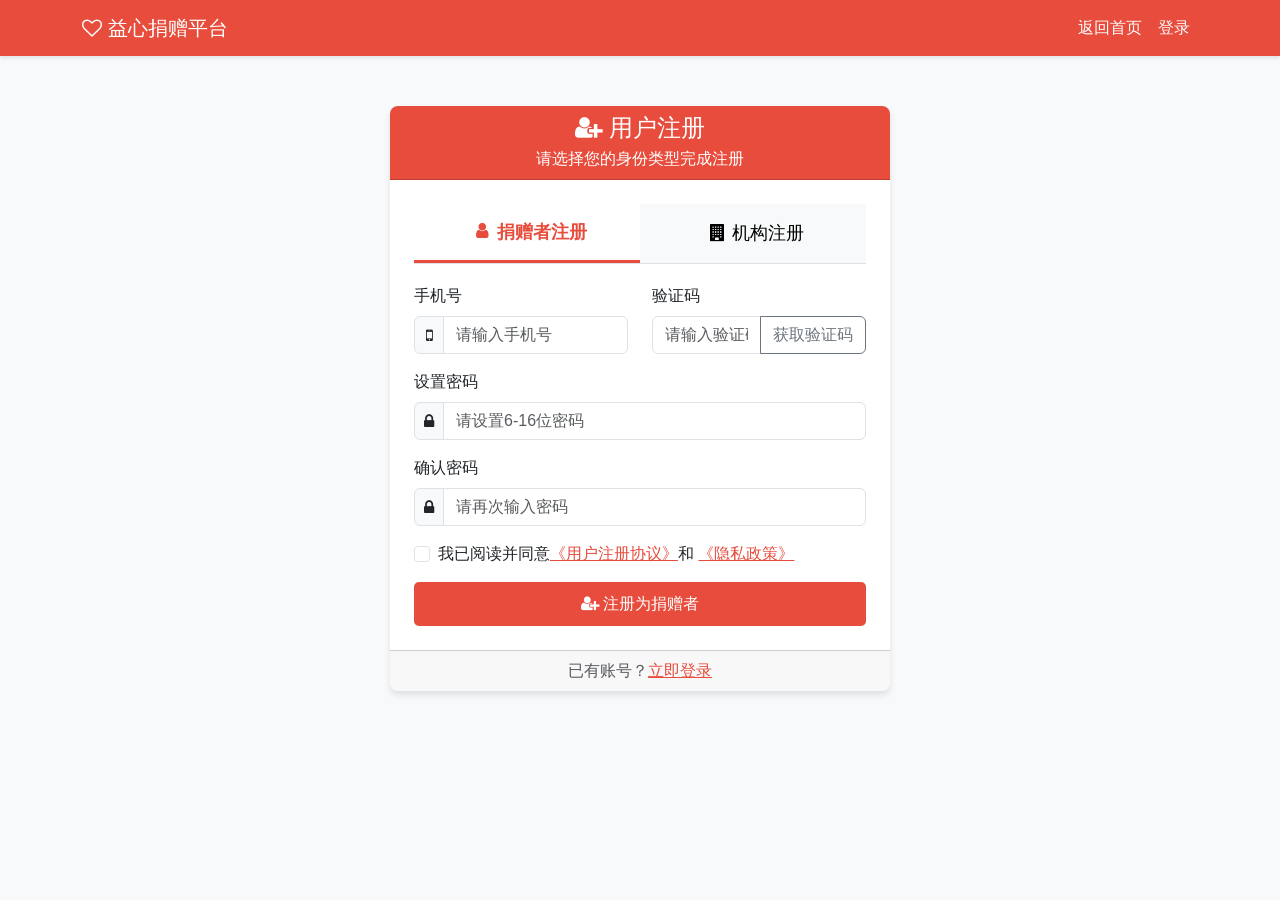
<file: repo/register.html>
<!DOCTYPE html>
<html lang="zh-CN">
<head>
    <meta charset="UTF-8">
    <meta name="viewport" content="width=device-width, initial-scale=1.0">
    <title>益心捐赠平台 - 统一注册</title>
    <link href="https://cdn.jsdelivr.net/npm/bootstrap@5.3.0/dist/css/bootstrap.min.css" rel="stylesheet">
    <link rel="stylesheet" href="https://cdn.jsdelivr.net/npm/font-awesome@4.7.0/css/font-awesome.min.css">
    <link rel="stylesheet" href="style.css">
    <style>
        .role-tabs {
            display: flex;
            border-bottom: 1px solid #dee2e6;
            margin-bottom: 20px;
        }
        .role-tab {
            flex: 1;
            text-align: center;
            padding: 15px;
            cursor: pointer;
            background-color: #f8f9fa;
            border: none;
            font-size: 1.1rem;
            transition: all 0.3s;
        }
        .role-tab.active {
            background-color: white;
            border-bottom: 3px solid #e74c3c;
            font-weight: bold;
            color: #e74c3c;
        }
        .role-tab:hover:not(.active) {
            background-color: #e9ecef;
        }
        .form-section {
            display: none;
            animation: fadeIn 0.5s;
        }
        .form-section.active {
            display: block;
        }
        @keyframes fadeIn {
            from { opacity: 0; transform: translateY(10px); }
            to { opacity: 1; transform: translateY(0); }
        }
        .icon-container {
            display: inline-flex;
            align-items: center;
            justify-content: center;
            width: 30px;
        }
    </style>
</head>
<body>
    <nav class="navbar navbar-expand-lg navbar-dark">
        <div class="container">
            <a class="navbar-brand" href="index.html">
                <i class="fa fa-heart-o"></i> 益心捐赠平台
            </a>
            <div class="navbar-nav ms-auto">
                <a href="index.html" class="nav-link">返回首页</a>
                <a href="login.html" class="nav-link">登录</a>
            </div>
        </div>
    </nav>

    <div class="container">
        <div class="card register-card">
            <div class="card-header bg-danger text-white text-center">
                <h4 class="mb-0"><i class="fa fa-user-plus"></i> 用户注册</h4>
                <p class="mb-0 mt-1">请选择您的身份类型完成注册</p>
            </div>
            <div class="card-body p-4">
                
                <!-- 身份选择标签页 -->
                <div class="role-tabs">
                    <button class="role-tab active" data-target="donor-form">
                        <div class="d-flex align-items-center justify-content-center">
                            <span class="icon-container"><i class="fa fa-user"></i></span>
                            <span>捐赠者注册</span>
                        </div>
                    </button>
                    <button class="role-tab" data-target="org-form">
                        <div class="d-flex align-items-center justify-content-center">
                            <span class="icon-container"><i class="fa fa-building"></i></span>
                            <span>机构注册</span>
                        </div>
                    </button>
                </div>

                <!-- 捐赠者注册表单 -->
                <div id="donor-form" class="form-section active">
                    <form id="donorRegisterForm">
                        <div class="row">
                            <div class="col-md-6 mb-3">
                                <label for="regDonorPhone" class="form-label">手机号</label>
                                <div class="input-group">
                                    <span class="input-group-text icon-container">
                                        <i class="fa fa-mobile"></i>
                                    </span>
                                    <input type="tel" class="form-control" id="regDonorPhone" 
                                           placeholder="请输入手机号" pattern="[0-9]{11}" required>
                                </div>
                            </div>
                            <div class="col-md-6 mb-3">
                                <label for="donorCode" class="form-label">验证码</label>
                                <div class="input-group">
                                    <input type="text" class="form-control" id="donorCode" 
                                           placeholder="请输入验证码" maxlength="6" required>
                                    <button type="button" class="btn btn-outline-secondary" id="sendDonorCode">
                                        获取验证码
                                    </button>
                                </div>
                            </div>
                        </div>
                        <div class="mb-3">
                            <label for="regDonorPwd" class="form-label">设置密码</label>
                            <div class="input-group">
                                <span class="input-group-text icon-container">
                                    <i class="fa fa-lock"></i>
                                </span>
                                <input type="password" class="form-control" id="regDonorPwd" 
                                       placeholder="请设置6-16位密码" minlength="6" maxlength="16" required>
                            </div>
                        </div>
                        <div class="mb-3">
                            <label for="confirmDonorPwd" class="form-label">确认密码</label>
                            <div class="input-group">
                                <span class="input-group-text icon-container">
                                    <i class="fa fa-lock"></i>
                                </span>
                                <input type="password" class="form-control" id="confirmDonorPwd" 
                                       placeholder="请再次输入密码" required>
                            </div>
                        </div>
                        <div class="mb-3 form-check">
                            <input type="checkbox" class="form-check-input" id="agreeDonor" required>
                            <label class="form-check-label" for="agreeDonor">
                                我已阅读并同意<a href="#" class="text-danger">《用户注册协议》</a>和
                                <a href="#" class="text-danger">《隐私政策》</a>
                            </label>
                        </div>
                        <button type="submit" class="btn donate-btn w-100">
                            <i class="fa fa-user-plus"></i> 注册为捐赠者
                        </button>
                    </form>
                </div>

                <!-- 机构注册表单 -->
                <div id="org-form" class="form-section">
                    <form id="orgRegisterForm">
                        <div class="mb-3">
                            <label for="orgName" class="form-label">机构名称</label>
                            <div class="input-group">
                                <span class="input-group-text icon-container">
                                    <i class="fa fa-building"></i>
                                </span>
                                <input type="text" class="form-control" id="orgName" 
                                       placeholder="请输入机构全称" required>
                            </div>
                        </div>
                        <div class="row">
                            <div class="col-md-6 mb-3">
                                <label for="regOrgPhone" class="form-label">负责人手机号</label>
                                <div class="input-group">
                                    <span class="input-group-text icon-container">
                                        <i class="fa fa-mobile"></i>
                                    </span>
                                    <input type="tel" class="form-control" id="regOrgPhone" 
                                           placeholder="请输入负责人手机号" pattern="[0-9]{11}" required>
                                </div>
                            </div>
                            <div class="col-md-6 mb-3">
                                <label for="orgCode" class="form-label">验证码</label>
                                <div class="input-group">
                                    <input type="text" class="form-control" id="orgCode" 
                                           placeholder="请输入验证码" maxlength="6" required>
                                    <button type="button" class="btn btn-outline-secondary" id="sendOrgCode">
                                        获取验证码
                                    </button>
                                </div>
                            </div>
                        </div>
                        <div class="mb-3">
                            <label for="orgLicense" class="form-label">机构资质证书编号</label>
                            <div class="input-group">
                                <span class="input-group-text icon-container">
                                    <i class="fa fa-certificate"></i>
                                </span>
                                <input type="text" class="form-control" id="orgLicense" 
                                       placeholder="请输入公益组织登记证书编号" required>
                            </div>
                        </div>
                        <div class="mb-3">
                            <label for="regOrgPwd" class="form-label">设置密码</label>
                            <div class="input-group">
                                <span class="input-group-text icon-container">
                                    <i class="fa fa-lock"></i>
                                </span>
                                <input type="password" class="form-control" id="regOrgPwd" 
                                       placeholder="请设置6-16位密码" minlength="6" maxlength="16" required>
                            </div>
                        </div>
                        <div class="mb-3">
                            <label for="confirmOrgPwd" class="form-label">确认密码</label>
                            <div class="input-group">
                                <span class="input-group-text icon-container">
                                    <i class="fa fa-lock"></i>
                                </span>
                                <input type="password" class="form-control" id="confirmOrgPwd" 
                                       placeholder="请再次输入密码" required>
                            </div>
                        </div>
                        <div class="mb-3">
                            <label class="form-label">上传资质证明</label>
                            <input class="form-control" type="file" id="orgFile" 
                                   accept=".jpg,.jpeg,.png,.pdf" multiple required>
                            <div class="form-text">请上传营业执照/公益组织登记证书等扫描件</div>
                        </div>
                        <div class="mb-3 form-check">
                            <input type="checkbox" class="form-check-input" id="agreeOrg" required>
                            <label class="form-check-label" for="agreeOrg">
                                我已阅读并同意<a href="#" class="text-danger">《机构入驻协议》</a>和
                                <a href="#" class="text-danger">《隐私政策》</a>
                            </label>
                        </div>
                        <button type="submit" class="btn donate-btn w-100">
                            <i class="fa fa-building"></i> 提交机构注册申请
                        </button>
                    </form>
                </div>

            </div>
            <div class="card-footer text-center text-muted">
                <p class="mb-0">已有账号？<a href="login.html" class="text-danger">立即登录</a></p>
            </div>
        </div>
    </div>

    <script src="https://cdn.jsdelivr.net/npm/bootstrap@5.3.0/dist/js/bootstrap.bundle.min.js"></script>
    <script src="login-check.js"></script>
    <script>
        // 身份切换功能
        document.querySelectorAll('.role-tab').forEach(tab => {
            tab.addEventListener('click', function() {
                document.querySelectorAll('.role-tab').forEach(t => t.classList.remove('active'));
                document.querySelectorAll('.form-section').forEach(form => form.classList.remove('active'));
                
                this.classList.add('active');
                const targetId = this.getAttribute('data-target');
                document.getElementById(targetId).classList.add('active');
            });
        });

        // 捐赠者注册验证码
        document.getElementById('sendDonorCode').addEventListener('click', function() {
            const phone = document.getElementById('regDonorPhone').value;
            if (!phone) {
                alert('请先输入手机号');
                return;
            }
            
            if (!/^1[3-9]\d{9}$/.test(phone)) {
                alert('请输入正确的手机号');
                return;
            }
            
            startCountdown(this);
            alert('验证码已发送至您的手机：123456（模拟验证码）');
        });

        // 机构注册验证码
        document.getElementById('sendOrgCode').addEventListener('click', function() {
            const phone = document.getElementById('regOrgPhone').value;
            if (!phone) {
                alert('请先输入负责人手机号');
                return;
            }
            
            if (!/^1[3-9]\d{9}$/.test(phone)) {
                alert('请输入正确的手机号');
                return;
            }
            
            startCountdown(this);
            alert('验证码已发送至您的手机：123456（模拟验证码）');
        });

        // 捐赠者注册提交
        document.getElementById('donorRegisterForm').addEventListener('submit', function(e) {
            e.preventDefault();
            const phone = document.getElementById('regDonorPhone').value;
            const pwd = document.getElementById('regDonorPwd').value;
            const confirmPwd = document.getElementById('confirmDonorPwd').value;
            
            if (pwd !== confirmPwd) {
                alert('两次输入的密码不一致');
                return;
            }
            
            if (pwd.length < 6) {
                alert('密码长度至少6位');
                return;
            }
            
            // 保存用户信息
            const userData = {
                userId: 'DON' + Date.now().toString().slice(-8),
                phone: phone,
                userType: 'donor',
                registerTime: new Date().toISOString()
            };
            
            // 保存到localStorage
            let users = JSON.parse(localStorage.getItem('users') || '[]');
            users.push(userData);
            localStorage.setItem('users', JSON.stringify(users));
            
            alert('捐赠者注册成功！即将跳转到登录页');
            window.location.href = 'login.html';
        });

        // 机构注册提交
        document.getElementById('orgRegisterForm').addEventListener('submit', function(e) {
            e.preventDefault();
            const orgName = document.getElementById('orgName').value;
            const phone = document.getElementById('regOrgPhone').value;
            const pwd = document.getElementById('regOrgPwd').value;
            const confirmPwd = document.getElementById('confirmOrgPwd').value;
            
            if (pwd !== confirmPwd) {
                alert('两次输入的密码不一致');
                return;
            }
            
            if (pwd.length < 6) {
                alert('密码长度至少6位');
                return;
            }
            
            // 保存机构信息
            const orgData = {
                orgId: 'ORG' + Date.now().toString().slice(-8),
                orgName: orgName,
                phone: phone,
                license: document.getElementById('orgLicense').value,
                userType: 'org',
                status: 'pending',
                registerTime: new Date().toISOString()
            };
            
            // 保存到localStorage
            let orgs = JSON.parse(localStorage.getItem('orgs') || '[]');
            orgs.push(orgData);
            localStorage.setItem('orgs', JSON.stringify(orgs));
            
            alert('机构注册申请已提交！审核通过后将短信通知您。即将返回首页');
            window.location.href = 'index.html';
        });
    </script>
</body>
</html>
</file>
<file: repo/style.css>
/* 溢心捐赠平台 - 通用样式 */
body {
    font-family: "Microsoft YaHei", "PingFang SC", "Hiragino Sans GB", sans-serif;
    background-color: #f8f9fa;
    color: #333;
}

/* 导航栏 */
.navbar {
    background-color: #e74c3c !important;
    box-shadow: 0 2px 4px rgba(0,0,0,0.1);
}

.navbar-brand, .nav-link {
    color: white !important;
    font-weight: 500;
}

.navbar-brand:hover, .nav-link:hover {
    color: #f8f9fa !important;
}

/* 卡片样式 */
.card {
    border: none;
    box-shadow: 0 4px 6px rgba(0,0,0,0.1);
    transition: transform 0.3s, box-shadow 0.3s;
}

.card:hover {
    box-shadow: 0 6px 12px rgba(0,0,0,0.15);
}

.login-card, .register-card {
    max-width: 500px;
    margin: 50px auto;
    border-radius: 8px;
    overflow: hidden;
}

/* 按钮样式 */
.donate-btn {
    background-color: #e74c3c;
    border: none;
    color: white;
    font-weight: 500;
    padding: 10px 20px;
    border-radius: 5px;
    transition: all 0.3s;
}

.donate-btn:hover {
    background-color: #c0392b;
    transform: translateY(-2px);
    box-shadow: 0 4px 8px rgba(231, 76, 60, 0.3);
}

.donate-btn:active {
    transform: translateY(0);
}

.btn-outline-danger:hover {
    background-color: #e74c3c;
    border-color: #e74c3c;
    color: white;
}

/* 表单样式 */
.form-control:focus {
    border-color: #e74c3c;
    box-shadow: 0 0 0 0.2rem rgba(231, 76, 60, 0.25);
}

.form-select:focus {
    border-color: #e74c3c;
    box-shadow: 0 0 0 0.2rem rgba(231, 76, 60, 0.25);
}

.input-group-text {
    background-color: #f8f9fa;
    border-color: #dee2e6;
}

/* 进度条 */
.progress {
    height: 8px;
    border-radius: 4px;
}

.progress-bar {
    background-color: #e74c3c;
    border-radius: 4px;
}

.project-progress {
    height: 12px;
}

/* 悬停效果 */
.card-hover {
    transition: transform 0.3s, box-shadow 0.3s;
}

.card-hover:hover {
    transform: translateY(-5px);
    box-shadow: 0 8px 16px rgba(0,0,0,0.1);
}

/* 徽章样式 */
.badge {
    font-weight: 500;
    padding: 5px 10px;
    border-radius: 4px;
}

/* 页脚 */
footer {
    background-color: #2c3e50;
    color: white;
    padding: 30px 0;
    margin-top: 50px;
}

footer a {
    color: #bdc3c7;
    text-decoration: none;
    transition: color 0.3s;
}

footer a:hover {
    color: white;
    text-decoration: underline;
}

/* 响应式调整 */
@media (max-width: 768px) {
    .login-card, .register-card {
        margin: 20px auto;
    }
    
    .navbar-nav {
        margin-top: 10px;
    }
    
    .btn {
        width: 100%;
        margin-bottom: 10px;
    }
}

/* 模态框样式 */
.modal-content {
    border-radius: 8px;
    overflow: hidden;
}

.modal-header {
    background-color: #e74c3c;
    color: white;
    border-bottom: none;
}

.modal-header .btn-close {
    filter: brightness(0) invert(1);
}

/* 表格样式 */
.table-hover tbody tr:hover {
    background-color: rgba(231, 76, 60, 0.1);
}

/* 工具类 */
.text-danger {
    color: #e74c3c !important;
}

.bg-danger {
    background-color: #e74c3c !important;
}

.border-danger {
    border-color: #e74c3c !important;
}

/* 加载动画 */
.spinner-border.text-danger {
    color: #e74c3c !important;
}
</file>
